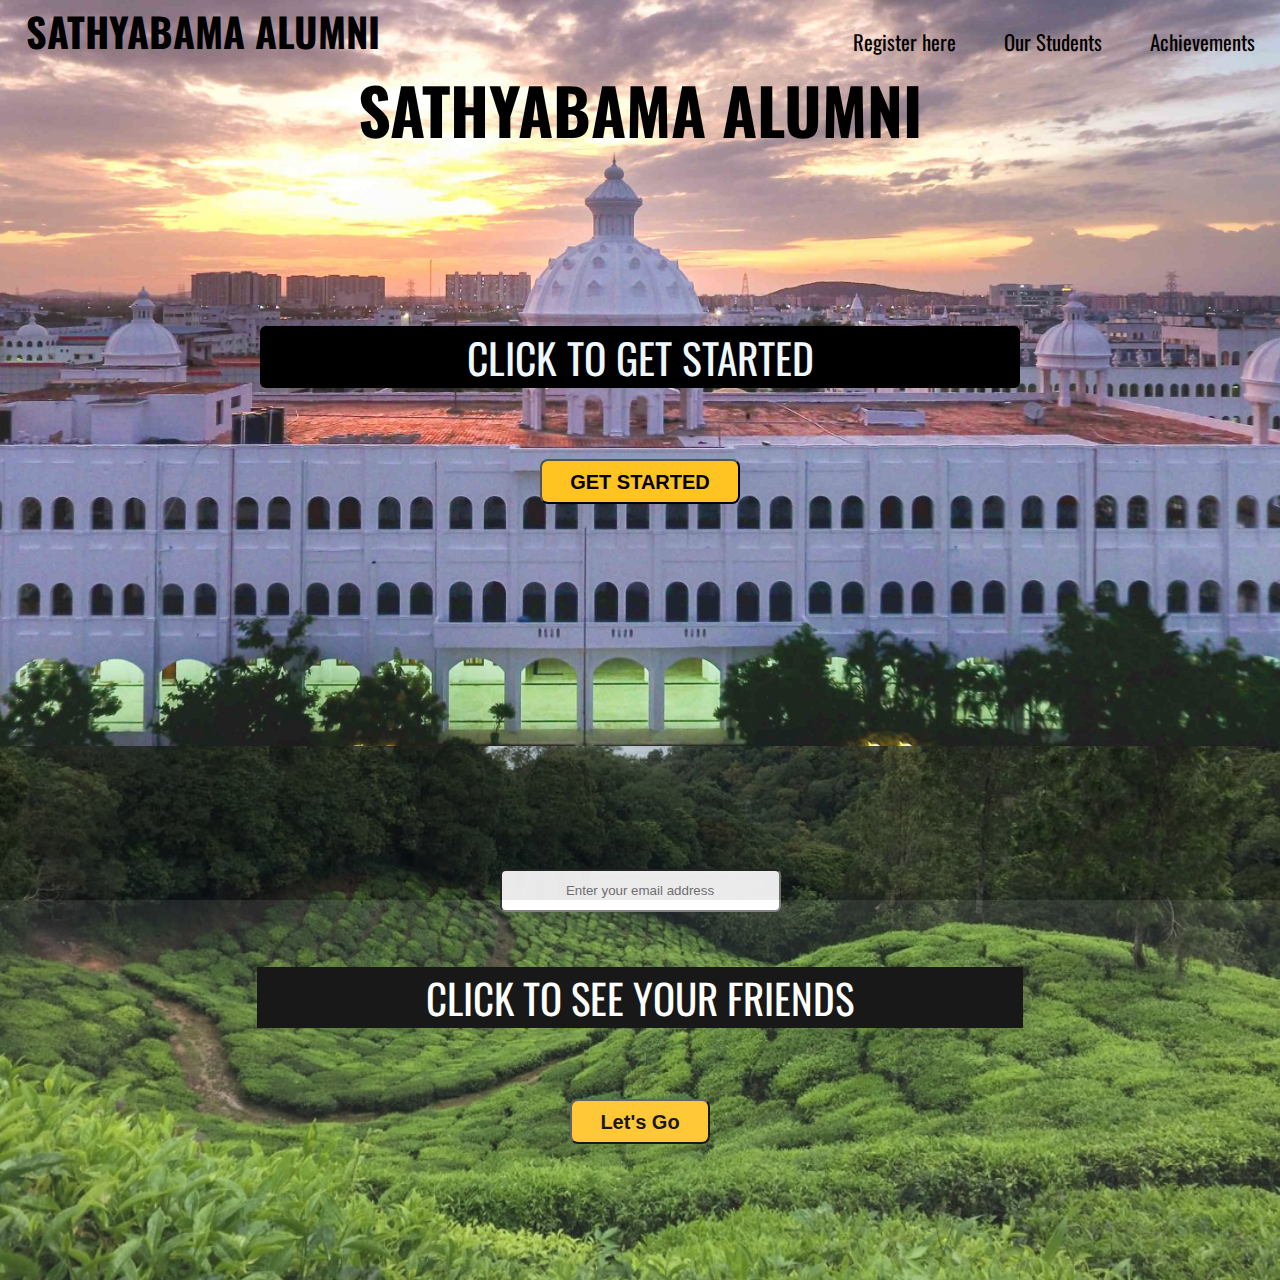
<file: index.html>
<!DOCTYPE html>
<html lang="en">

<head>
    <meta charset="UTF-8">
    <meta http-equiv="X-UA-Compatible" content="IE=edge">
    <meta name="viewport" content="width=device-width, initial-scale=1.0">
    <title>Sathyabama Alumni</title>
    <link rel="stylesheet" href="/index.css">
    <link rel="preconnect" href="https://fonts.googleapis.com">
    <link rel="preconnect" href="https://fonts.gstatic.com" crossorigin>
    <link href="https://fonts.googleapis.com/css2?family=Festive&family=Oswald:wght@300&display=swap" rel="stylesheet">

    <style>

    </style>
</head>

<body>
    <nav>
        <div>
            <div id="logo">
                <a href="/index.html">
                    <h1>SATHYABAMA ALUMNI</h1>
                </a>
            </div>
            <ul style="list-style-type: none;">
                <li><a href="/main1.html">Register here</a></li>
                <li><a href="/friends.html">Our Students</a></li>
                <li><a href="">Achievements</a></li>
            </ul>
        </div>
    </nav>
    <header>
        <h1>SATHYABAMA ALUMNI</h1>

        <div>
            <div class="secBox">
                <p>CLICK TO GET STARTED</p>
                <a href="/main1.html"><input class="button" type="submit" name="" id="submit" value="GET STARTED"></a>

            </div>
        </div>
    </header>
    <!-- <article>
        <div class="container">
            <div class="box" id="card-1">
                <div class="name">Person 1</div>
                <h3>$1000</h3>
                <ul style="list-style-type: none;">
                    <li><a href="">Single Player Game</a></li>
                    <li><a href="">Story Mode</a></li>
                    <li><a href="">Over 500k players</a></li>
                </ul>
            </div>
            <div class="box" id="card-2">
                <div class="name">Person 2</div>
                <h3>$1000</h3>
                <ul style="list-style-type: none;">
                    <li><a href="">Multiplayer support</a></li>
                    <li><a href="">High Graphics</a></li>
                    <li><a href="">Over 500k players</a></li>
                </ul>
                
            </div>
            <div class="box" id="card-3">
                <div class="name">Person 3</div>
                <h3>$1000</h3>
                <ul style="list-style-type: none;">
                    <li><a href="">Multiplayer support</a></li>
                    <li><a href="">Battel Royal</a></li>
                    <li><a href="">Over 500k players</a></li>
                </ul>
            </div>
        </div>
    </article> -->
    <section>
        <div>
            <input type="email" id="email" placeholder="Enter your email address">
            <br>
            <div class="end">
                <p>CLICK TO SEE YOUR FRIENDS</p>
                <a href="/friends.html"><input class="button" type="submit" name="" id="submit" value="Let's Go"></a>
            </div>
        </div>
    </section>

    <!-- <footer>
        <div class="footer-dark">
            <footer>
                <div class="container">
                    <div class="row">
                        <div class="col-sm-6 col-md-3 item">
                            <h3>Services</h3>
                            <ul>
                                <li><a href="#">Web design</a></li>
                                <li><a href="#">Development</a></li>
                                <li><a href="#">Hosting</a></li>
                            </ul>
                        </div>
                        <div class="col-sm-6 col-md-3 item">
                            <h3>About</h3>
                            <ul>
                                <li><a href="#">Company</a></li>
                                <li><a href="#">Team</a></li>
                                <li><a href="#">Careers</a></li>
                            </ul>
                        </div>
                        <div class="col-md-6 item text">
                            <h3>Company Name</h3>
                            <p>Praesent sed lobortis mi. Suspendisse vel placerat ligula. Vivamus ac sem lacus. Ut vehicula rhoncus elementum. Etiam quis tristique lectus. Aliquam in arcu eget velit pulvinar dictum vel in justo.</p>
                        </div>
                        <div class="col item social"><a href="#"><i class="icon ion-social-facebook"></i></a><a href="#"><i class="icon ion-social-twitter"></i></a><a href="#"><i class="icon ion-social-snapchat"></i></a><a href="#"><i class="icon ion-social-instagram"></i></a></div>
                    </div>
                    <p class="copyright">Company Name © 2018</p>
                </div>
            </footer>
        </div>
        <script src="https://cdnjs.cloudflare.com/ajax/libs/jquery/3.2.1/jquery.min.js"></script>
        <script src="https://cdnjs.cloudflare.com/ajax/libs/twitter-bootstrap/4.1.3/js/bootstrap.bundle.min.js"></script>
    </footer> -->

</body>

</html>
</file>
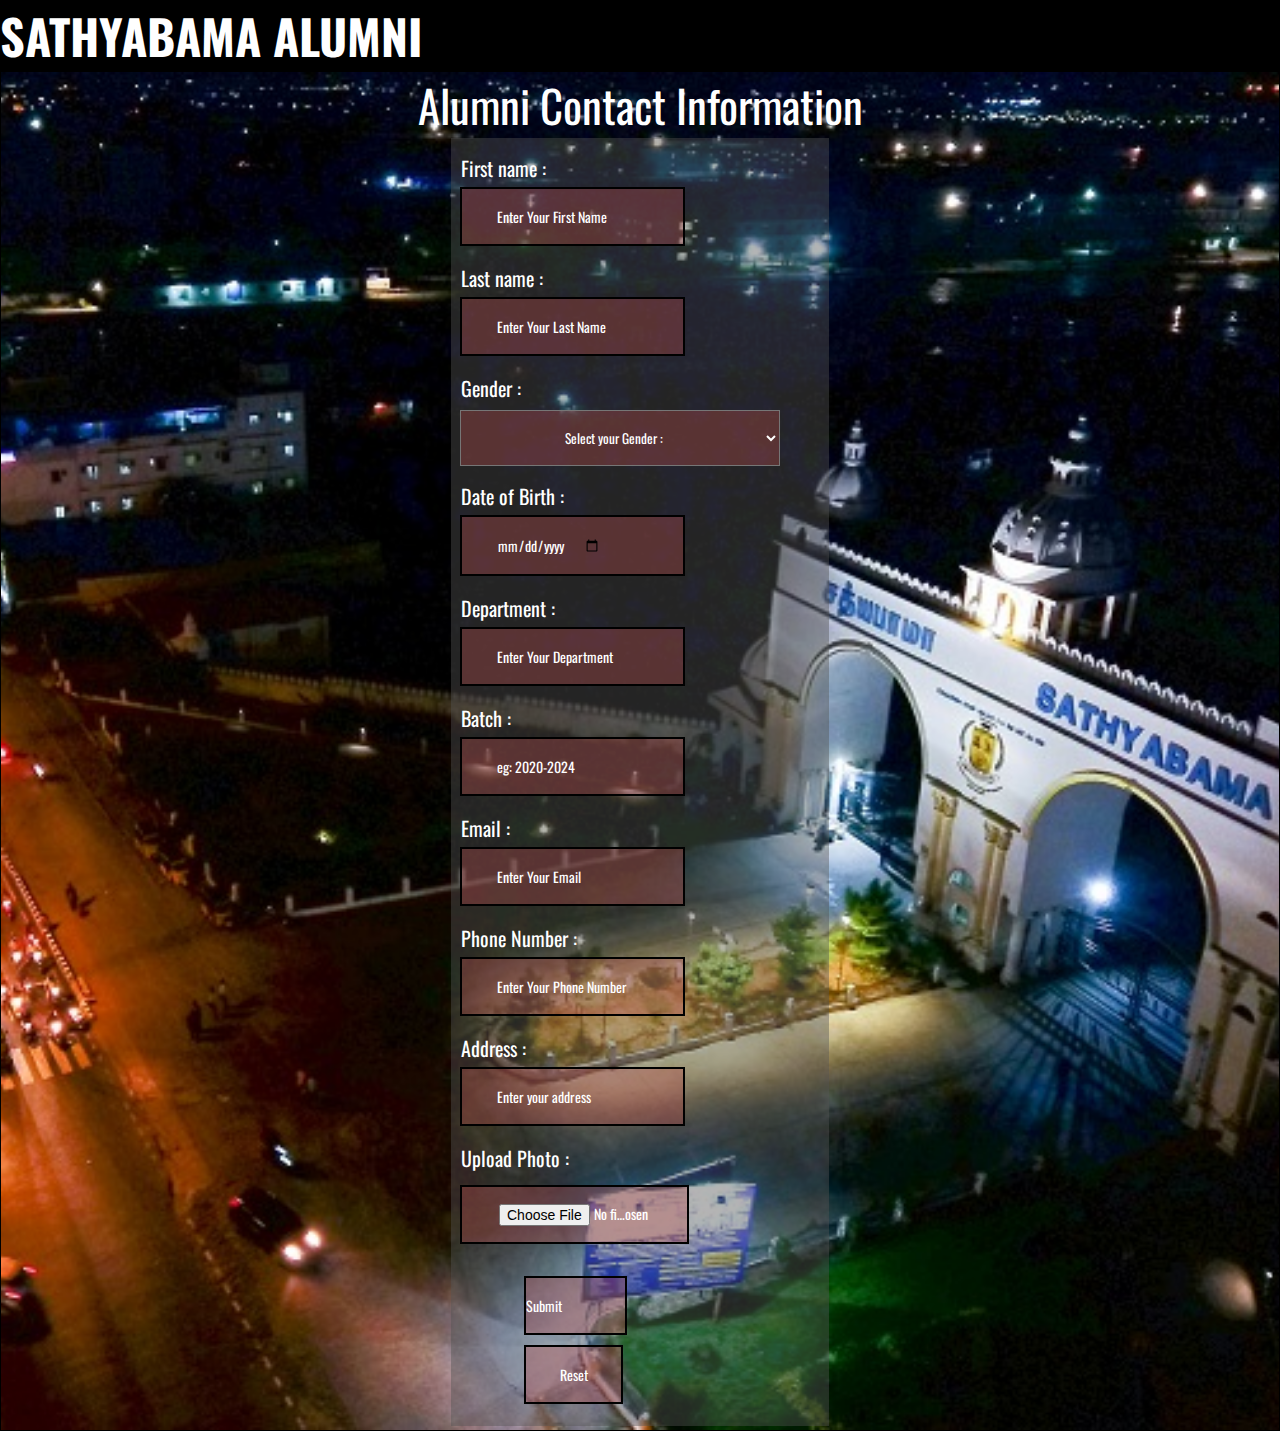
<file: main1.html>
<!DOCTYPE html>
<html lang="en">

<head>
    <meta charset="UTF-8">
    <meta http-equiv="X-UA-Compatible" content="IE=edge">
    <meta name="viewport" content="width=device-width, initial-scale=1.0">
    <title>Sathyabama Alumni</title>
    <link rel="stylesheet" type="text/css" href="/main1.css">
    <link rel="preconnect" href="https://fonts.googleapis.com">
    <link rel="preconnect" href="https://fonts.gstatic.com" crossorigin>
    <link href="https://fonts.googleapis.com/css2?family=Festive&family=Oswald:wght@300&display=swap" rel="stylesheet">
</head>

<body>
    <nav>

    </nav>
    <header>
        <a href="/index.html"><h1>SATHYABAMA ALUMNI</h1></a>
        <!-- <p>a small caption</p> -->
    </header>
    <mainForm>
        <div class="main_form_div">
            <form action="backend.php">
                <p id="para" class="form_head">Alumni Contact Information</p>
                <div class="form_inside">
                    <div>
                        <label class="form_label" for="fname">First name : </label>
                        <input class="form_input" type="name" id="fname" name="fname" value=""
                            placeholder="Enter Your First Name">
                        <label class="form_label" for="lname">Last name : </label>
                        <input class="form_input" type="text" id="lname" name="lname" value=""
                            placeholder="Enter Your Last Name">
                    </div>
                    <div>
                        <a class="form_label">Gender :</a>
                        <select class="form_gender" aria-label="Default select example">
                            <option selected>Select your Gender :</option>
                            <option value="1">Male</option>
                            <option value="2">Female</option>
                            <option value="3">Other</option>
                        </select>
                    </div>
                    <label class="form_label" for="dateObirth">Date of Birth :</label>
                    <input class="form_input" type="date">
                    <div>
                        <label class="form_label" for="lname">Department :</label>
                        <input class="form_input" type="text" id="dept" name="dept" value=""
                            placeholder="Enter Your Department">
                    </div>
                    <div>
                        <label class="form_label" for="lname">Batch :</label>
                        <input class="form_input" type="text" id="dept" name="dept" value=""
                            placeholder="eg: 2020-2024">
                    </div>
                    <div>
                        <label class="form_label" for="email">Email :</label>
                        <input class="form_input" type="email" id="lname" name="lname" value=""
                            placeholder="Enter Your Email">
                    </div>
                    <div>
                        <label class="form_label" for="email">Phone Number :</label>
                        <input class="form_input" type="tel" id="lname" name="lname" value=""
                            placeholder="Enter Your Phone Number">
                    </div>
                    <div class="address1">
                        <label for="inputAddress" class="form_label">Address :</label>
                        <input type="text" class="form_input" id="inputAddress" placeholder="Enter your address">
                    </div>
                    <div>
                        <label class="form_label" for="input_17">Upload Photo :</label>
                        <div><input id="upload" type="file" class="upload" name="q17_uploadPhoto" class="form_upload"
                                data-file-accept="pdf, doc, docx, xls, xlsx, csv, txt, rtf, html, zip, mp3, wma, mpg, flv, avi, jpg, jpeg, png, gif"
                                data-file-maxsize="5120" data-file-minsize="0" data-file-limit="0"
                                data-component="fileupload" /></div>
                    </div>
                    <div class="sub_res">
                        <a href="/tq.html"><input class="btn" class="sub_res" type="" value="Submit" ></a>
                        <input class="btn" class="sub_res" type="reset" value="Reset">
                    </div>
                </div>
            </form>
        </div>
    </mainForm>
</body>

</html>
</file>
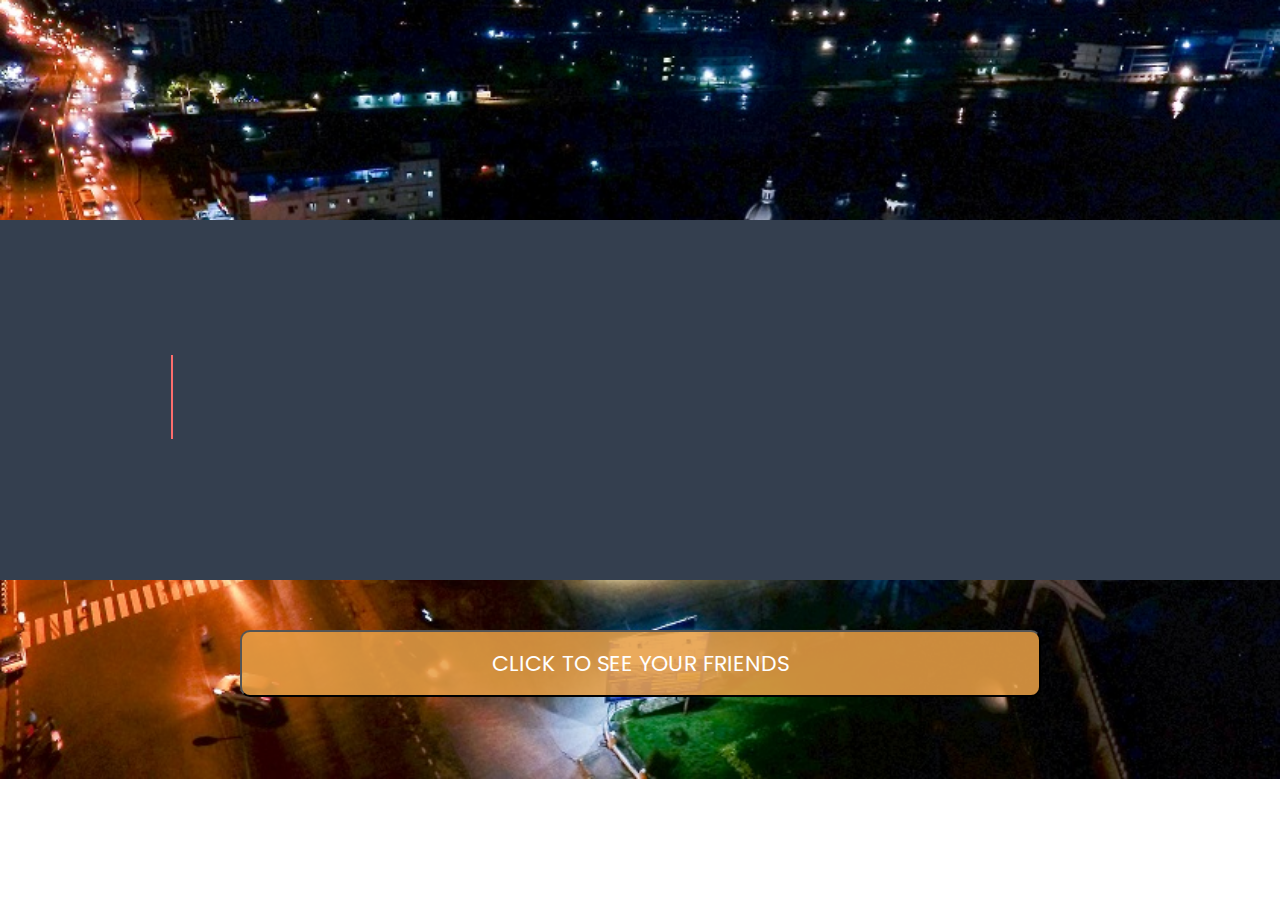
<file: tq.html>
<!DOCTYPE html>
<!-- Created By CodingNepal - www.codingnepalweb.com -->
<html lang="en">

<head>
    <meta charset="UTF-8">
    <title>Thankyou Page</title>
    <link rel="stylesheet" href="/tq.css">
    <link rel="preconnect" href="https://fonts.googleapis.com">
    <link rel="preconnect" href="https://fonts.gstatic.com" crossorigin>
    <link href="https://fonts.googleapis.com/css2?family=Festive&family=Oswald:wght@300&display=swap" rel="stylesheet">
</head>

<body>
    <nav>
    </nav>
    <header>
        <div class="wrapper">
            <div class="static-txt"></div>
            <ul class="dynamic-txts">
                <li><span>THANKYOU FOR YOUR RESPONCE</span></li>
            </ul>
        </div>
    </header>
    <section>
        <div class="end">
            <!-- <p>CLICK TO SEE YOUR FRIENDS</p> -->
            <a href="/friends.html"><input class="button" type="submit" name="" id="submit" value="CLICK TO SEE YOUR FRIENDS"></a>
        </div>
    </section>
</body>
</html>
</file>
<file: index.css>
*{
    margin: 0px;
    padding: 0px;
    text-align: center;
}
/* navbar */
nav{
    background-color: #ffffff00;
    padding: 1px;
}
nav ul{
    display: flex;
    justify-content: flex-end;
    width: 100%;
    background: black;
}
nav ul li{
    padding: 0px 0px 20px 0px;
    margin: -35px 2px;
}
nav ul li a{
    text-decoration: none;
    list-style-type: none;
    padding: 10px 20px;
    color: rgb(0, 0, 0);
    border-radius: 20px;
    margin: 2px 2px;
    font-size: 1.3rem;
    font-family: 'Oswald', sans-serif;
}
nav h1{
    /* border: 2px solid red; */
    display: block;
    float: left;
    color: rgb(0, 0, 0);
    margin-left: 25px;
    font-size: 2.5rem;
    font-family: 'Oswald', sans-serif;
}
nav ul li a:hover{
    background-color: rgb(0, 0, 0);
    color: rgb(255, 255, 255);
}
/* ----------------------------------------------------------------- */
/* header */
header::before{
    background: url('/sat.jpg') no-repeat center center/cover;
    content: "";
    position: absolute;
    top:0;
    left: 0;
    width: 100%;
    height: 100%;
    z-index: -1;
    opacity: 0.9;
}
header{
    /* background: url('/sat.jpg') no-repeat center/cover; */
    height: 684px;
    background-position: center;
}
header h1{
    padding: 0px 2px 0px 2px;
    font-size: 4rem;
    color: rgb(0, 0, 0);
    font-family: 'Oswald', sans-serif;
}
#email {
    padding: 12px 50px 12px 50px;
    margin: 58px 2px 20px 2px;
    border-radius: 6px;
}
.button {
    font-size: 20px;
    font-weight: bold;
    margin: 71px 0px;
    padding: 10px 28px 8px 28px;
    background-color: rgb(255 195 34);
    border-radius: 8px;
}
.button:hover{
    background-color: rgb(255, 255, 255);
    color: rgb(0, 0, 0);
}
/* ------------------------------------------------------------------ */
/* section */
/* section::before{
    background: url('https://source.unsplash.com/collection/190727/1600x900') no-repeat center center/cover;
    background: url('/sat3.jpg')  no-repeat center center/cover;
    content: "";
    position: absolute;
    top:0;
    left: 0;
    width: 100%;
    height: 100%;
    z-index: -1;
    opacity: 0.5;
} */
section{
    background: url('/sat5.jpg')  no-repeat center center/cover;
    /* background-color: white; */
    color: white;
    padding: 65px;
    opacity: 0.9;
}
.secBox {
    /* border: 2px solid red; */
    display: flexbox;
    align-self: center;
    margin: 170px 260px;
}
section h2{
    font-size: 50px;
    padding: 10px;
    margin: 10px;
    font-family: 'Oswald', sans-serif;
}
section h3{
    font-weight: bold;
    font-size: 1.6rem;
    font-family: 'Oswald', sans-serif;
}
header p{
    border-radius: 6px;
    font-size: 2.6rem;
    font-family: 'Oswald', sans-serif;
    color: aliceblue;
    background-color: black;
}
section p {
    background-color: black;
    font-family: 'Oswald', sans-serif;
    font-size: 41px;
    margin: 35px 192px 0px 192px;
}
/* ------------------------------------------------------------------ */
/* article */
.container{
    display: flex;
}
.box{
    border: 2px solid rgb(31, 30, 30);
    border-radius: 5px;
    flex-wrap: wrap;
    margin: 3px;
    width: 33.33%;

}
article{
    background: url('/sat1.jpg');
    color: rgb(255, 253, 253);
    padding: 30px;
}
.name{
    font-size: 1.5rem;
    padding: 10px;
}
article h3{
    padding: 0px 0px 10px 0px;
    font-weight: bold;
    font-size: 1.4rem;
}
article ul{
    padding: 5px;

}
article ul li{
padding: 3px;
}
article ul li a{
    text-decoration: none;
    color: rgb(229 176 157);
    font-family: 'Oswald', sans-serif;
}
article ul li a:hover{
    text-decoration: none;
    color: rgb(255, 255, 255);
}
/* --------------------------------------------------------------------- */
/* footer */

/* -------------------------------------------------------------------- */
/* sectionEnd */
#sectionEnd{
    background: url('game1.png')  no-repeat center center/cover;
}
.final{
    /* display: flex; */
    float: right;
    flex-direction: row;
    /* border: 2px solid red; */
    padding: 2px 300px;
    opacity: 0.8;
}
/* .finalBox{
    padding: 164px;
}
.imgClass{
    font-size: 10px;
} */
</file>
<file: main1.css>
*{
    margin: 0px;
    /* box-sizing: border-box; */
    padding: 0px;
    /* align-items: center;
    text-align: center; */
    text-decoration: none;
    color: rgb(255, 255, 255);
}
mainForm::before{
    /* background: url('https://source.unsplash.com/collection/190727/1600x900') no-repeat center center/cover; */
    content: "";
    position: absolute;
    top:0;
    left: 0;
    width: 100%;
    height: 100%;
    z-index: -1;
    /* opacity: 0.5; */
}
header{
    background-color: black;
}
/* ------------------------------------------------ */
h1{
    font-size: 3rem;
    font-family: 'Oswald', sans-serif;
}
p{
    font-size: 1.5rem;
    font-family: 'Oswald', sans-serif;
}
form{
    background: url('/sat1.jpg') no-repeat center center/cover;
    border: 1px solid rgb(0, 0, 0);
}
.form_label {
    display: flex;
    padding: 15px 0px 2px 10px;
    font-size: 20px;
    font-family: 'Oswald', sans-serif;
}
.form_input {
    padding: 17px 35px;
    display: flex;
    margin: 2px 9px;
    background-color: #b74d4d5c;
    color: white;
}
::placeholder{
    color: white;
    text-align: left;
}
.ratio{
    padding: 15px 0px 2px 10px;
    /* display: flex; */
    /* flex-direction: row; */
    /* float: left; */
    /* text-align: center; */
}
input {
    width: 40%;
    display: flex;
    padding: 17px 0px;
    background-color: #b74d4d5c;
    margin: 10px 9px;
    font-size: 14px;
    border: 2px solid black;
    font-family: 'Oswald', sans-serif;
}
.radio_label{
    display: inline;
}
.form_gender {
    padding: 16px 100px;
    margin: 5px 9px 0px;
    background-color: #b74d4d5c;
    font-family: 'Oswald', sans-serif;
}
.form_inside {
    margin: 0px 450px;
    background-color: #5454546e;
}
#para{
    font-size: 2.8rem;
    text-align: center;
    font-family: 'Oswald', sans-serif;
}
#upload {
    padding: 16px 37px;
    background-color: #b74d4d5c;
}
.sub_res {
    margin: 0px 0px 4px -2px;
    font-size: 15px;
    padding: 12px 66px;
}
.btn:hover{
    color: white;
    background-color: black;
    border-radius: 5px;
}
/* ----------------------------------------------------------- */
</file>
<file: tq.css>
@import url('https://fonts.googleapis.com/css2?family=Poppins:wght@200;300;400;500;600;700&display=swap');
*{
  margin: 0;
  padding: 0;
  box-sizing: border-box;
  font-family: 'Poppins', sans-serif;
}
header{
  display: flex;
  align-items: center;
  justify-content: center;
  min-height: 40vh;
  background: #343F4F;
}
.wrapper{
  display: flex;
}
.wrapper .static-txt{
  color: #fff;
  font-size: 60px;
  font-weight: 400;
}
.wrapper .dynamic-txts{
  margin-left: 15px;
  height: 90px;
  line-height: 90px;
  overflow: hidden;
}
.dynamic-txts li{
  list-style: none;
  color: #FC6D6D;
  font-size: 60px;
  font-weight: 500;
  position: relative;
  top: 0;
  animation: slide 12s steps(4) infinite;
}
@keyframes slide {
  100%{
    top: -360px;
  }
}
.dynamic-txts li span{
  position: relative;
  margin: 5px 0;
  line-height: 90px;
}
.dynamic-txts li span::after{
  content: "";
  position: absolute;
  left: 0;
  height: 100%;
  width: 100%;
  background: #343F4F;
  border-left: 2px solid #FC6D6D;
  animation: typing 3s steps(10) infinite;
}
@keyframes typing {
  40%, 60%{
    left: calc(100% + 30px);
  }
  100%{
    left: 0;
  }
}
/* ---------------------------------------------------------- */
nav{
    height: 220px;
}
.end{
    display: inline-block;
}
section{
    font-size: 2rem;
    text-align: center;
}
.button {
  padding: 15px 250px 15px 250px;
  margin: 50px 0px 50px 0px;
  border-radius: 4px;
  border-radius: 10px;
  font-size: 22px;
  background-color: rgba(231, 158, 69, 0.877);
  color: rgb(255, 255, 255);
  font-weight: 400;
}
.button:hover{
  color: rgb(0, 0, 0);
  background-color: rgba(145, 98, 41, 0.775);
}
p {
  background-color: #000000;
    padding: 15px 160px;
    color: white;
    margin: 10px;
    border-radius: 10px;
}
body{
  background: url('/sat1.jpg') no-repeat center/cover;
}
</file>
